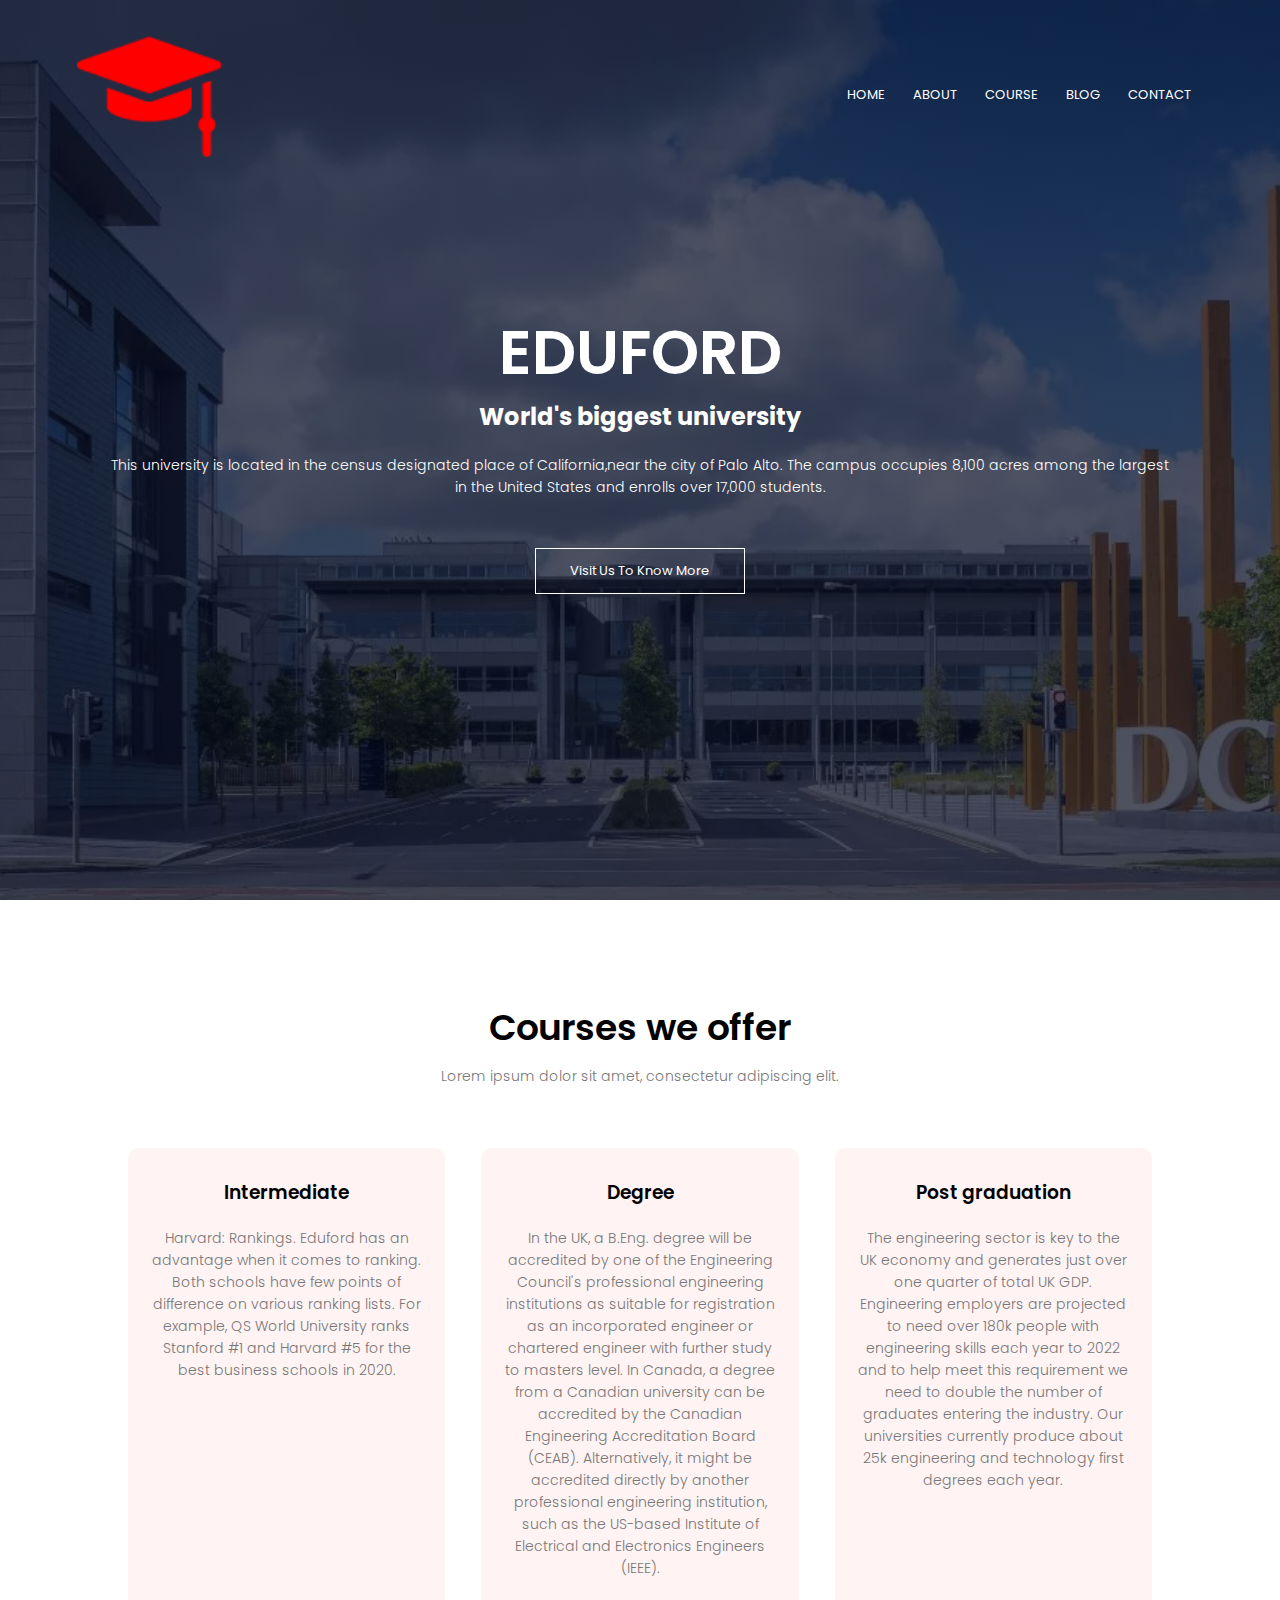
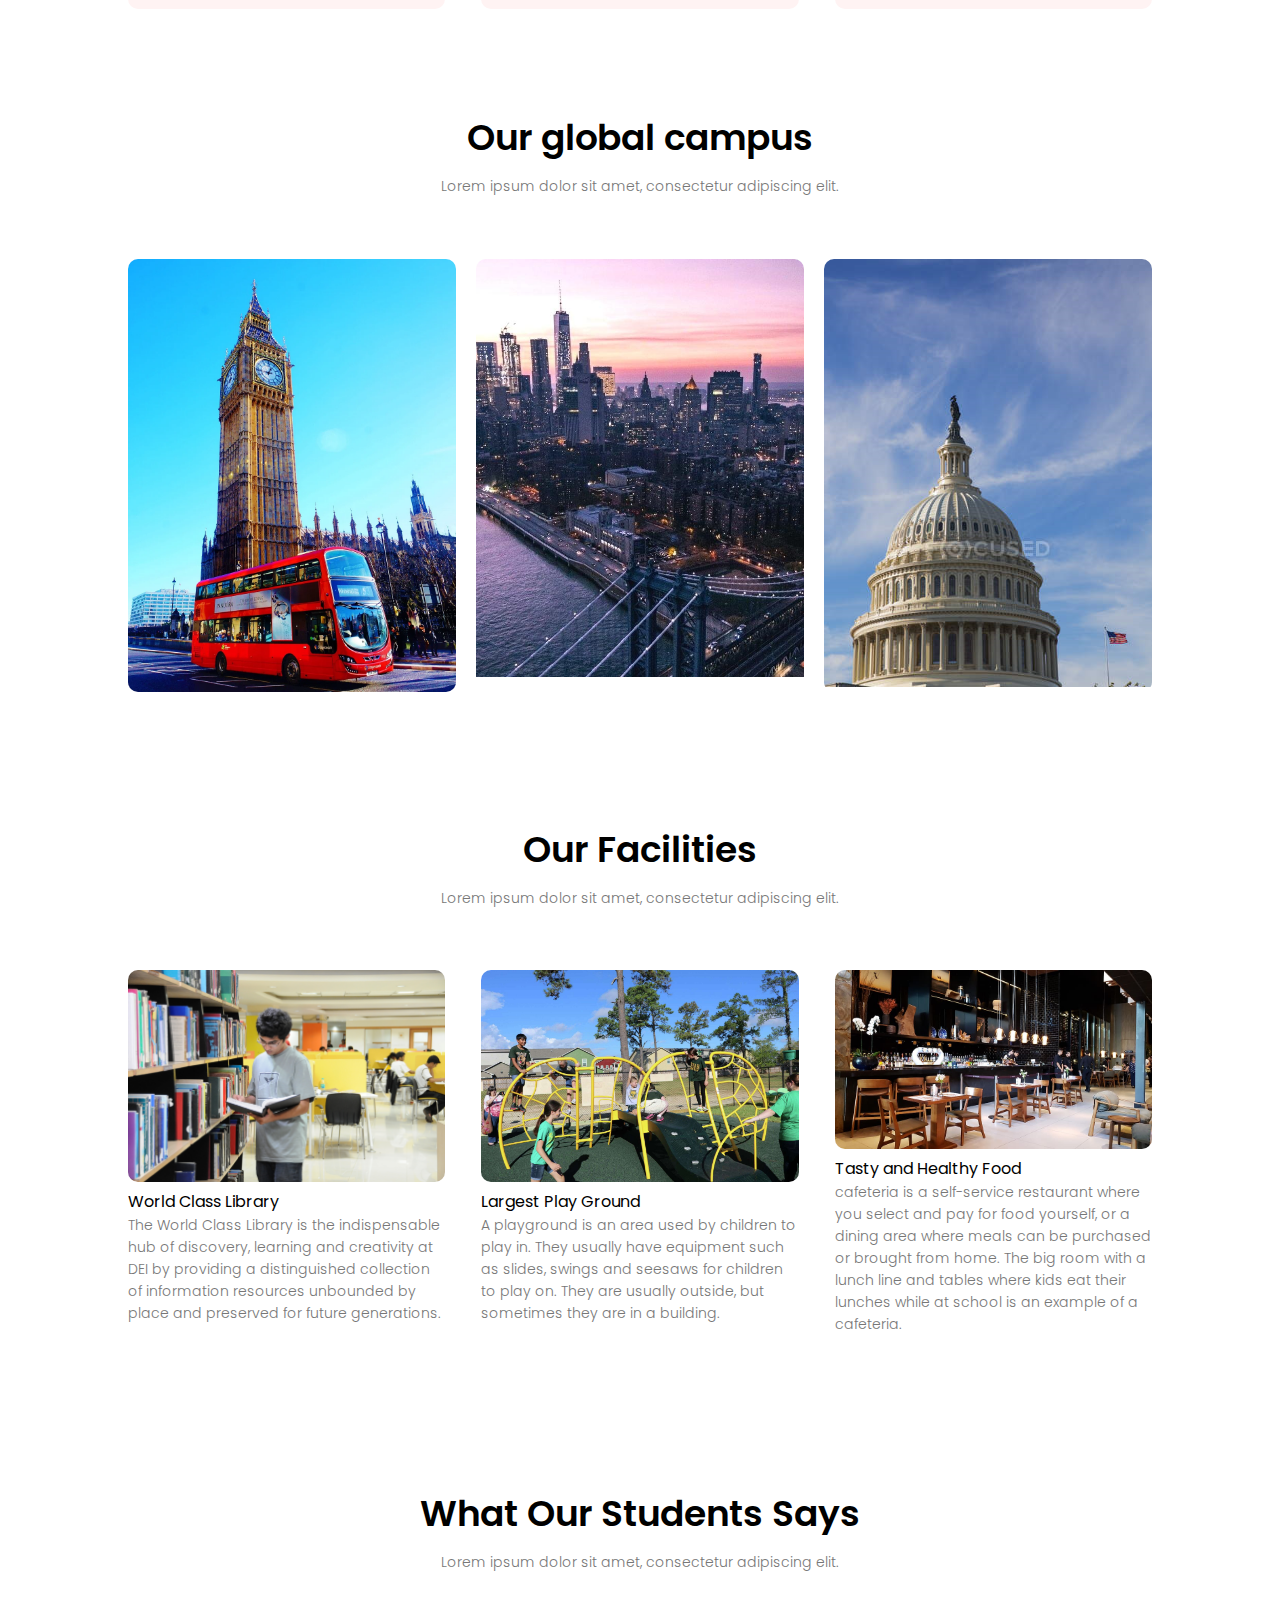
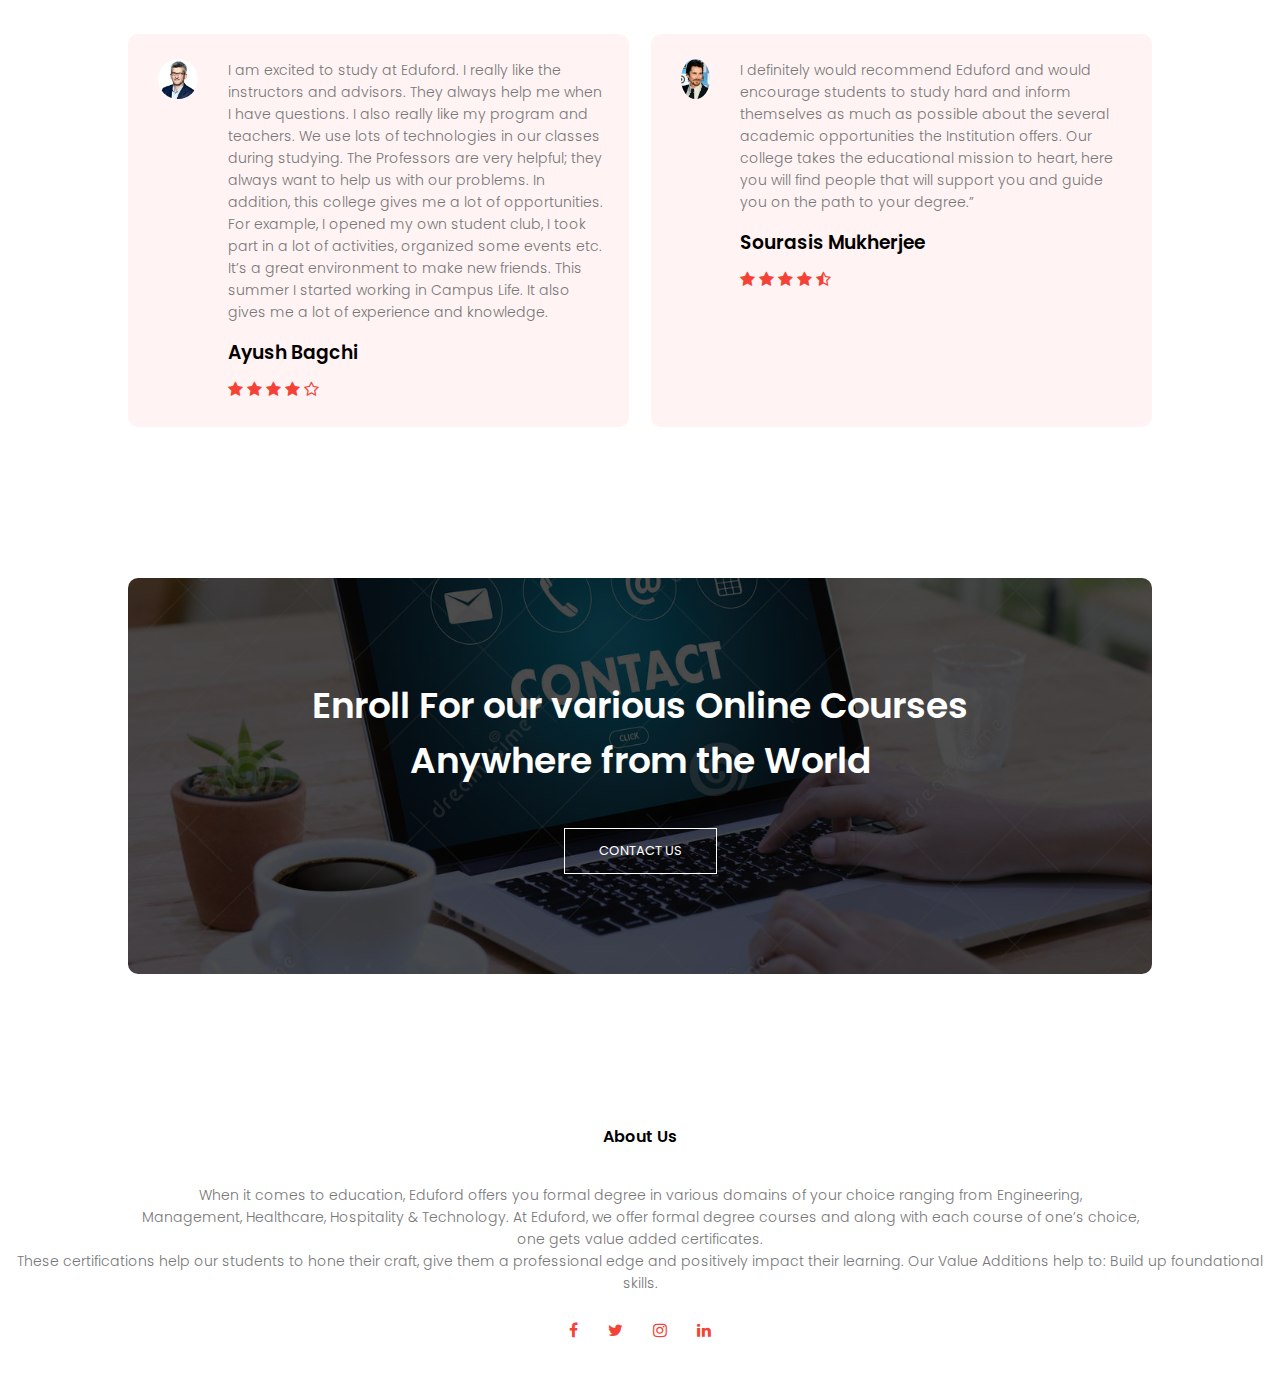
<file: Eduford_last_edit/Eduford_1/Index.html>
<!DOCTYPE html>
<html>
<head>
    <meta name="viewport" content="with=device-width, initial-scale=1.0">
    <title>Eduford</title>
    <link rel="stylesheet" href="style.css">
    <link rel="preconnect" href="https://fonts.googleapis.com">
<link rel="preconnect" href="https://fonts.gstatic.com" crossorigin>
<link href="https://fonts.googleapis.com/css2?family=Josefin+Sans:ital,wght@0,400;0,500;1,500&family=Poppins:wght@200;300;400;600;700&display=swap" rel="stylesheet">
<link rel="stylesheet" href="https://cdnjs.cloudflare.com/ajax/libs/font-awesome/4.7.0/css/font-awesome.min.css">

</head>
<body>
  <section class="header">
   <nav>
       <a href="index.html"><img src="images/logo.png"></a>
       <div class="nav-links" id="navLinks">
        <i class="fa fa-times" onclick="hideMenu()"></i>
         <ul>
          <li><a href="Index.html">HOME</a></li>
          <li><a href="about.html">ABOUT</a></li>
          <li><a href="course.html">COURSE</a></li>
          <li><a href="Blog.html">BLOG</a></li>
          <li><a href="contact.html">CONTACT</a></li>
         </ul>
       </div>
       <i class="fa fa-bars" onclick="showMenu()"></i>
   </nav>
   <div class="text-box">
     <h1>EDUFORD</h1>
     <h2>World's biggest university</h2>
     <p>This university is located in the census designated place of California,near the city of Palo Alto.
       The campus occupies 8,100 acres among the largest <br>in the United States and enrolls over 17,000 students.</p>
       <a href="" class="hero-btn">Visit Us To Know More</a>
   </div>
  </section>
  <section class="course">
    <h1>Courses we offer</h1>
    <p>Lorem ipsum dolor sit amet, consectetur adipiscing elit.</p>
    <div class="row">
      <div class="course-col">
        <h3>Intermediate</h3>
        <p>Harvard: Rankings. Eduford has an advantage when it comes to ranking. Both schools have few points of difference on various ranking lists. For example, QS World University ranks Stanford #1 and Harvard #5 for the best business schools in 2020.
        </p>
      </div>
      <div class="course-col">
        <h3>Degree</h3>
        <p>In the UK, a B.Eng. degree will be accredited by one of the Engineering Council's professional engineering institutions as suitable for registration as an incorporated engineer or chartered engineer with further study to masters level. In Canada, a degree from a Canadian university can be accredited by the Canadian Engineering Accreditation Board (CEAB). Alternatively, it might be accredited directly by another professional engineering institution, such as the US-based Institute of Electrical and Electronics Engineers (IEEE). 
        </p>
    </div>
    <div class="course-col">
      <h3>Post graduation</h3>
      <p>The engineering sector is key to the UK economy and generates just over one quarter of total UK GDP. Engineering employers are projected to need over 180k people with engineering skills each year to 2022 and to help meet this requirement we need to double the number of graduates entering the industry. Our universities currently produce about 25k engineering and technology first degrees each year.
      </p>
  </section>
  <section class="campus">
    <h1>Our global campus</h1>
    <p>Lorem ipsum dolor sit amet, consectetur adipiscing elit.</p>
    <div class="row">
      <div class="campus-col">
        <img src="images/london.png">
        <div class="layer">
          <h3>LONDON</h3>
        </div>
      </div>
      <div class="campus-col">
        <img src="images/new york.png">
        <div class="layer">
          <h3>NEW YORK</h3>
        </div>
      </div>
      <div class="campus-col">
        <img src="images/washington.png">
        <div class="layer">
          <h3>WASHINGTON</h3>
        </div>
      </div>
    </div>
  </section>
  <section class="facilities">
    <h1>Our Facilities</h1>
    <p>Lorem ipsum dolor sit amet, consectetur adipiscing elit.</p>
    <div class="row">
      <div class="facilities-col">
        <img src="images/library.png"
        <h3>World Class Library</h3>
        <p>The World Class Library is the indispensable hub of discovery, learning and creativity at DEI by providing a
          distinguished collection of information resources unbounded by place and preserved for future generations.</p>
    </div>
    <div class="facilities-col">
      <img src="images/play ground.png"
      <h3>Largest Play Ground</h3>
      <p>A playground is an area used by children to play in. They usually have equipment such as slides, swings and seesaws for children to play on. They are usually outside, but sometimes they are in a building.</p>
  </div>
  <div class="facilities-col">
    <img src="images/cafeteria.png"
    <h3>Tasty and Healthy Food</h3>
    <p>cafeteria is a self-service restaurant where you select and pay for food yourself, or a dining area where meals can be purchased or brought from home. The big room with a lunch line and tables where kids eat their lunches while at school is an example of a cafeteria.</p>
</div>
    </div>
  </section>
  <section class="testimonials">
    <h1>What Our Students Says</h1>
    <p>Lorem ipsum dolor sit amet, consectetur adipiscing elit.</p>
    <div class="row">
      <div class="testimonials-col">
        <img src="images/user1.png">
        <div>
          <p>I am excited to study at Eduford. I really like the instructors and advisors. They always help me when I have questions. I also really like my program and teachers. We use lots of technologies in our classes during studying. The Professors are very helpful; they always want to help us with our problems. In addition, this college gives me a lot of opportunities. For example, I opened my own student club, I took part in a lot of activities, organized some events etc. It’s a great environment to make new friends. This summer I started working in Campus Life. It also gives me a lot of experience and knowledge.</p>
          <h3>Ayush Bagchi</h3>
          <i class="fa fa-star"></i>
          <i class="fa fa-star"></i>
          <i class="fa fa-star"></i>
          <i class="fa fa-star"></i>
          <i class="fa fa-star-o"></i>
        </div>
    </div>
    <div class="testimonials-col">
      <img src="images/user2.png">
      <div>
        <p>I definitely would recommend Eduford and would encourage students to study hard and inform themselves as much as possible about the several academic opportunities the Institution offers. Our college takes the educational mission to heart, here you will find people that will support you and guide you on the path to your degree.”</p>
        <h3>Sourasis Mukherjee</h3>
        <i class="fa fa-star"></i>
        <i class="fa fa-star"></i>
        <i class="fa fa-star"></i>
        <i class="fa fa-star"></i>
        <i class="fa fa-star-half-o"></i>
      </div>
  </div>
  </section>
  <section class="cta">
    <h1>Enroll For our various Online Courses <br>Anywhere from the World</h1>
    <a href="" class="hero-btn">CONTACT US</a>
  </section>
  <section class="footer">
    <h4>About Us</h4>
    <p>When it comes to education, Eduford offers you formal degree in various domains of your choice ranging from Engineering, <br>Management, Healthcare, Hospitality & Technology.
      At Eduford, we offer formal degree courses and along with each course of one’s choice, <br>one gets value added certificates. <br>These certifications help our students to hone their craft, give them a professional edge and positively impact their learning. Our Value Additions help to:
      Build up foundational skills.</p>
      <div class="icons">
        <i class="fa fa-facebook"></i>
        <i class="fa fa-twitter"></i>
        <i class="fa fa-instagram"></i>
        <i class="fa fa-linkedin"></i>
      </div>
  </section>
<script>
  var navLinks=document.getElementById("navLinks");
  function showMenu(){
    navLinks.style.right="0";
  }
  function hideMenu(){
    navLinks.style.right="-200px";
  }
</script>
</body>
</html>
</file>
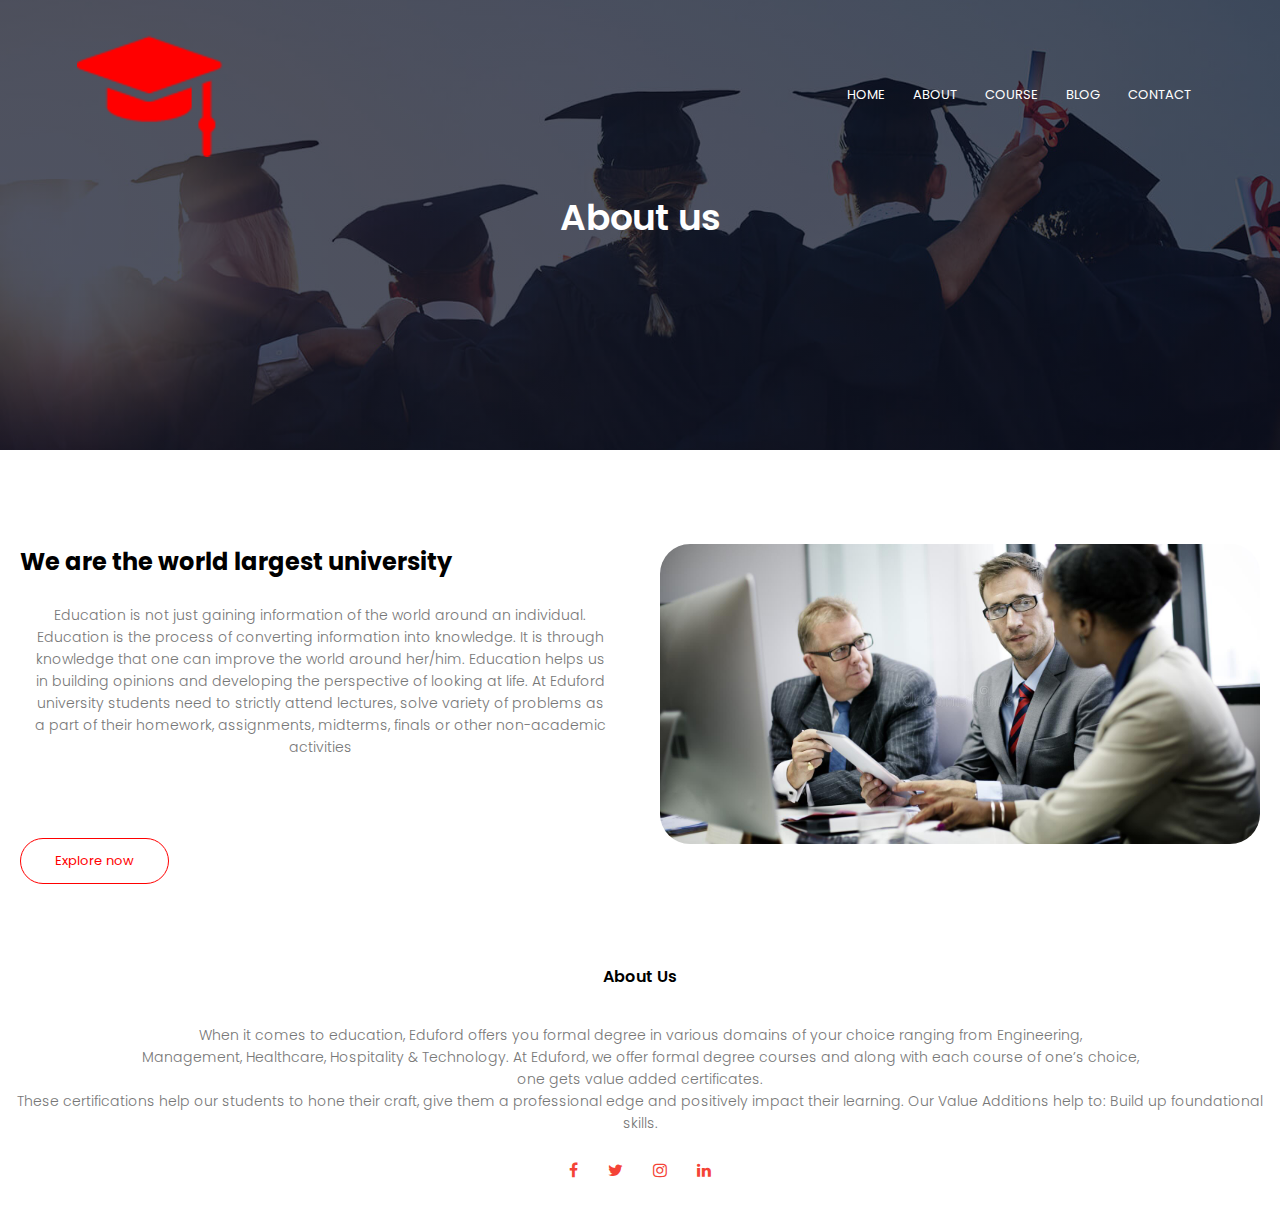
<file: Eduford_last_edit/Eduford_1/about.html>
<!DOCTYPE html>
<html>
<head>
    <meta name="viewport" content="with=device-width, initial-scale=1.0">
    <title>Eduford</title>
    <link rel="stylesheet" href="style.css">
    <link rel="preconnect" href="https://fonts.googleapis.com">
<link rel="preconnect" href="https://fonts.gstatic.com" crossorigin>
<link href="https://fonts.googleapis.com/css2?family=Josefin+Sans:ital,wght@0,400;0,500;1,500&family=Poppins:wght@200;300;400;600;700&display=swap" rel="stylesheet">
<link rel="stylesheet" href="https://cdnjs.cloudflare.com/ajax/libs/font-awesome/4.7.0/css/font-awesome.min.css">

</head>
<body>
  <section class="sub-header">
   <nav>
       <a href="index.html"><img src="images/logo.png"></a>
       <div class="nav-links" id="navLinks">
        <i class="fa fa-times" onclick="hideMenu()"></i>
         <ul>
          <li><a href="Index.html">HOME</a></li>
          <li><a href="about.html">ABOUT</a></li>
          <li><a href="course.html">COURSE</a></li>
          <li><a href="Blog.html">BLOG</a></li>
          <li><a href="contact.html">CONTACT</a></li>
         </ul>
       </div>
       <i class="fa fa-bars" onclick="showMenu()"></i>
   </nav>
<h1> About us</h1>
  </section>
  <section class="About-us">
    <div class="row">
      <div class="about-col">
        <h2>We are the world largest university</h2>

        
        <p>Education is not just gaining information of the world around an individual. Education is the process of converting information into knowledge. It is through knowledge that one can improve the world around her/him. Education helps us in building opinions and developing the perspective of looking at life. At Eduford university students need to strictly attend lectures, solve variety of problems as a part of their homework, assignments, midterms, finals or other non-academic activities</p>
        <a href="" class="hero-btn red-btn">Explore now</a>
      </div>
      <div class="about-col">
        <img src="images/meting.jpg" alt="">
        
      </div>
    </div>
  </section>

 



  <section class="footer">
    <h4>About Us</h4>
    <p>When it comes to education, Eduford offers you formal degree in various domains of your choice ranging from Engineering, <br>Management, Healthcare, Hospitality & Technology.
      At Eduford, we offer formal degree courses and along with each course of one’s choice, <br>one gets value added certificates. <br>These certifications help our students to hone their craft, give them a professional edge and positively impact their learning. Our Value Additions help to:
      Build up foundational skills.</p>
      <div class="icons">
        <i class="fa fa-facebook"></i>
        <i class="fa fa-twitter"></i>
        <i class="fa fa-instagram"></i>
        <i class="fa fa-linkedin"></i>
      </div>
  </section>
<script>
  var navLinks=document.getElementById("navLinks");
  function showMenu(){
    navLinks.style.right="0";
  }
  function hideMenu(){
    navLinks.style.right="-200px";
  }
</script>
</body>
</html>
</file>
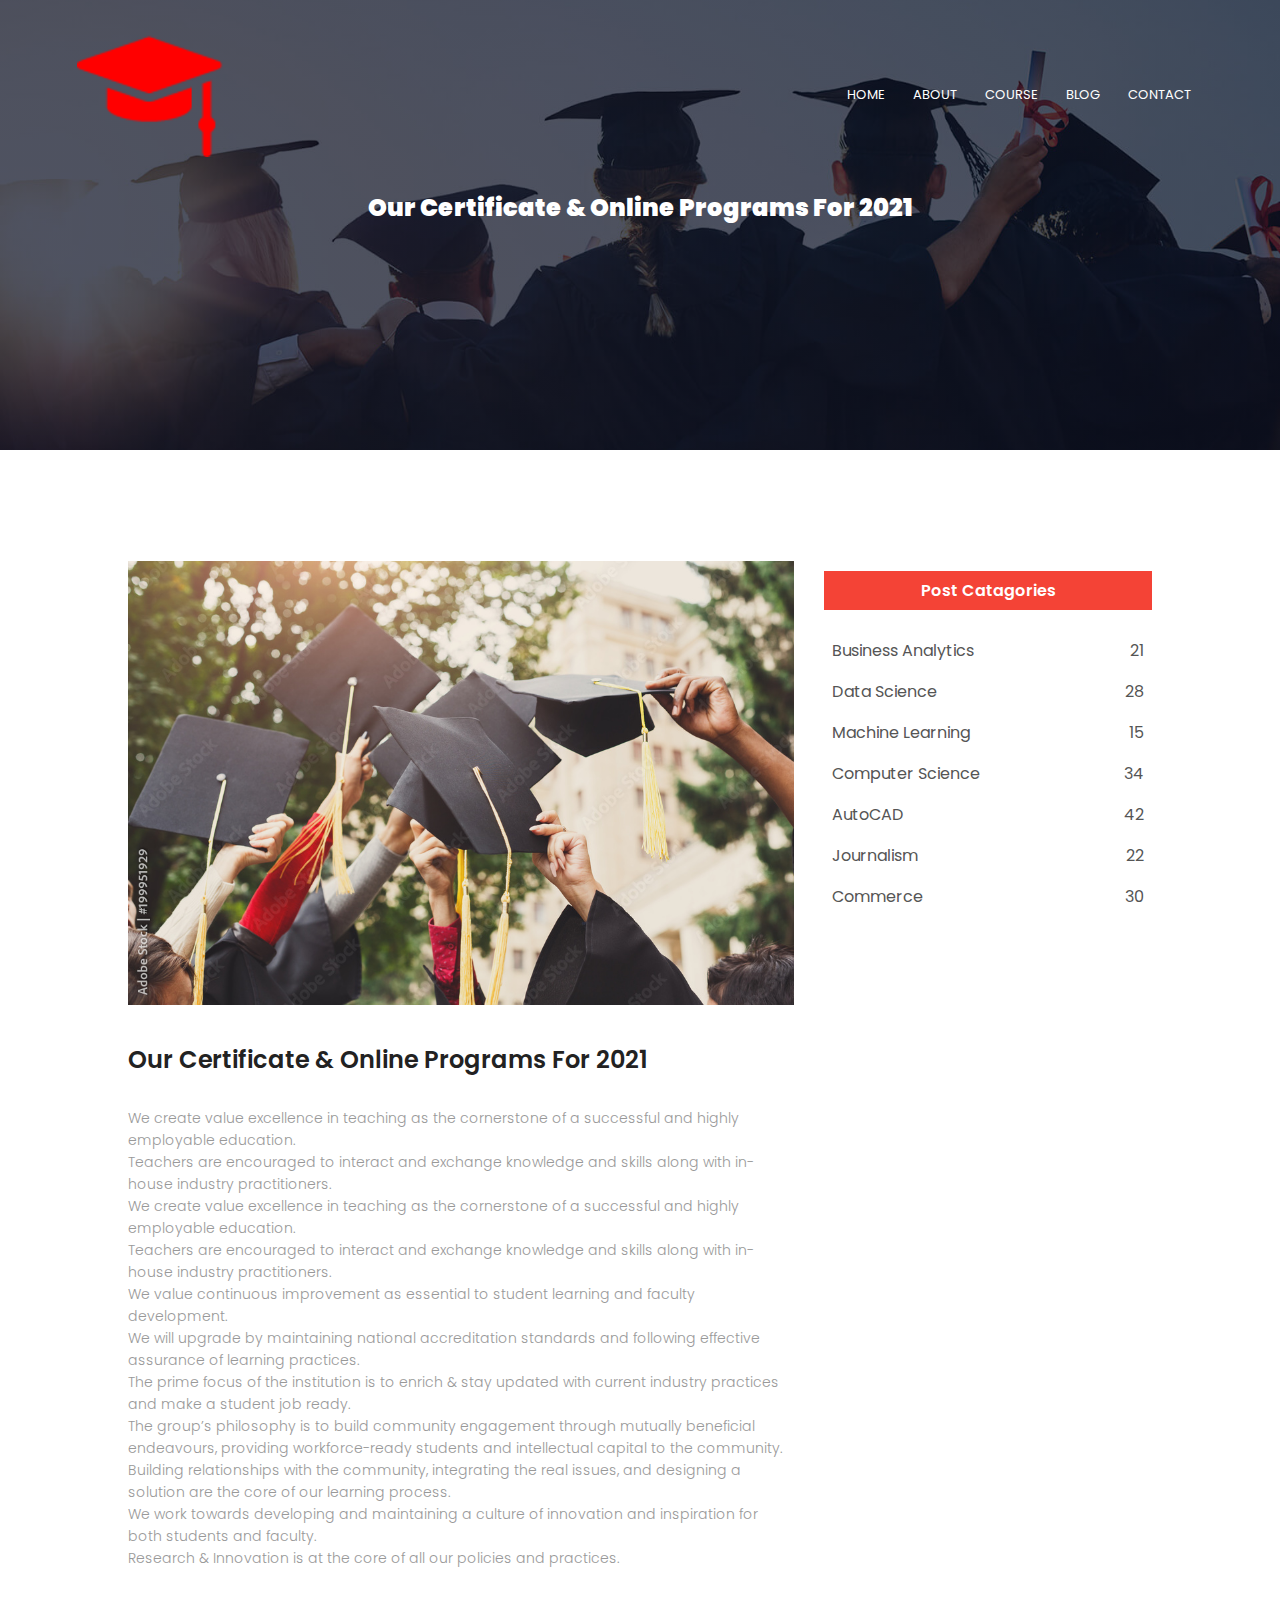
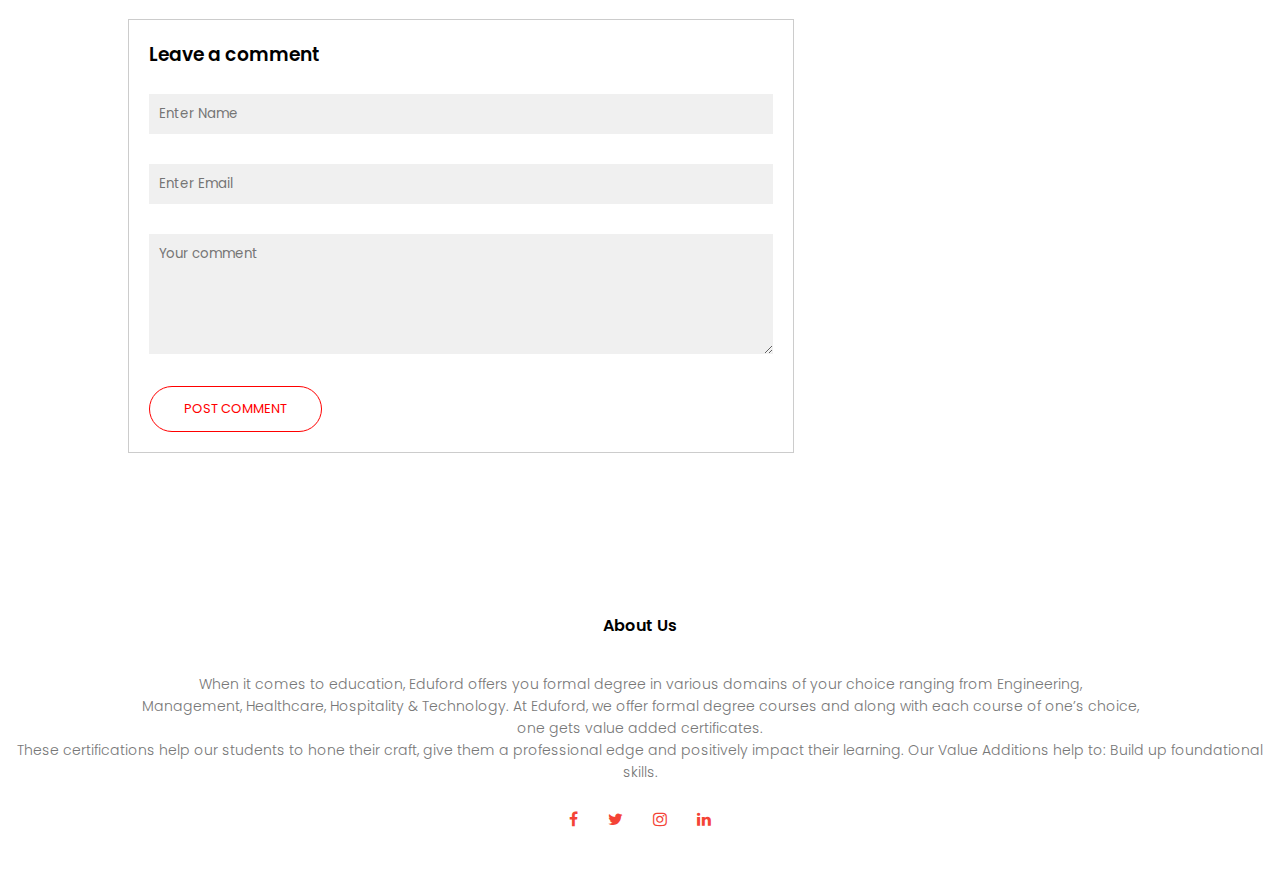
<file: Eduford_last_edit/Eduford_1/Blog.html>
<!DOCTYPE html>
<html>
<head>
    <meta name="viewport" content="with=device-width, initial-scale=1.0">
    <title>Eduford</title>
    <link rel="stylesheet" href="style.css">
    <link rel="preconnect" href="https://fonts.googleapis.com">
<link rel="preconnect" href="https://fonts.gstatic.com" crossorigin>
<link href="https://fonts.googleapis.com/css2?family=Josefin+Sans:ital,wght@0,400;0,500;1,500&family=Poppins:wght@200;300;400;600;700&display=swap" rel="stylesheet">
<link rel="stylesheet" href="https://cdnjs.cloudflare.com/ajax/libs/font-awesome/4.7.0/css/font-awesome.min.css">

</head>
<body>
  <section class="sub-header">
   <nav>
       <a href="index.html"><img src="images/logo.png"></a>
       <div class="nav-links" id="navLinks">
        <i class="fa fa-times" onclick="hideMenu()"></i>
         <ul>
          <li><a href="Index.html">HOME</a></li>
          <li><a href="about.html">ABOUT</a></li>
          <li><a href="course.html">COURSE</a></li>
          <li><a href="Blog.html">BLOG</a></li>
          <li><a href="contact.html">CONTACT</a></li>
         </ul>
       </div>
       <i class="fa fa-bars" onclick="showMenu()"></i>
   </nav>
   <h2><b>Our Certificate & Online Programs For 2021</b></h2>
  </section>

  <section class="blog-content">
    <div class="row">
      <div class="blog-left">
        <img src="images/certificate.png">
        <h2>Our Certificate & Online Programs For 2021</h2>
<p>We create value excellence in teaching as the cornerstone of a successful and highly employable education. <br>Teachers are encouraged to interact and exchange knowledge and skills along with in-house industry practitioners.</p>
<p>We create value excellence in teaching as the cornerstone of a successful and highly employable education. <br>Teachers are encouraged to interact and exchange knowledge and skills along with in-house industry practitioners.</p>
<p>We value continuous improvement as essential to student learning and faculty development. <br>We will upgrade by maintaining national accreditation standards and following effective assurance of learning practices.</p>
<p>The prime focus of the institution is to enrich & stay updated with current industry practices and make a student job ready.</p>
<p>The group’s philosophy is to build community engagement through mutually beneficial endeavours, providing workforce-ready students and intellectual capital to the community. <br>Building relationships with the community, integrating the real issues, and designing a solution are the core of our learning process.</p>
<p>We work towards developing and maintaining a culture of innovation and inspiration for both students and faculty. <br>Research & Innovation is at the core of all our policies and practices.</p>

<div class="comment-box">
  <h3>Leave a comment</h3>
  <form class="comment-form">
    <input type="text" placeholder="Enter Name">
    <input type="email" placeholder="Enter Email">
    <textarea rows="5" placeholder="Your comment"></textarea>
    <button type="submit" class="hero-btn red-btn">POST COMMENT</button>
  </form>

</div>






</div>
<div class="blog-right">
<h3>Post Catagories</h3>
<div>
<span>Business Analytics</span>
<span>21</span>
</div>
<div>
  <span>Data Science</span>
  <span>28</span>
  </div>
  <div>
    <span>Machine Learning</span>
    <span>15</span>
    </div>
    <div>
      <span>Computer Science</span>
      <span>34</span>
      </div>
      <div>
        <span>AutoCAD</span>
        <span>42</span>
        </div>
        <div>
          <span>Journalism</span>
          <span>22</span>
          </div>
          <div>
            <span>Commerce</span>
            <span>30</span>
            </div>
</div>
</div>
</section>
<section class="footer">
    <h4>About Us</h4>
    <p>When it comes to education, Eduford offers you formal degree in various domains of your choice ranging from Engineering, <br>Management, Healthcare, Hospitality & Technology.
      At Eduford, we offer formal degree courses and along with each course of one’s choice, <br>one gets value added certificates. <br>These certifications help our students to hone their craft, give them a professional edge and positively impact their learning. Our Value Additions help to:
      Build up foundational skills.</p>
      <div class="icons">
        <i class="fa fa-facebook"></i>
        <i class="fa fa-twitter"></i>
        <i class="fa fa-instagram"></i>
        <i class="fa fa-linkedin"></i>
      </div>
  </section>
<script>
  var navLinks=document.getElementById("navLinks");
  function showMenu(){
    navLinks.style.right="0";
  }
  function hideMenu(){
    navLinks.style.right="-200px";
  }
</script>
</body>
</html>
</file>
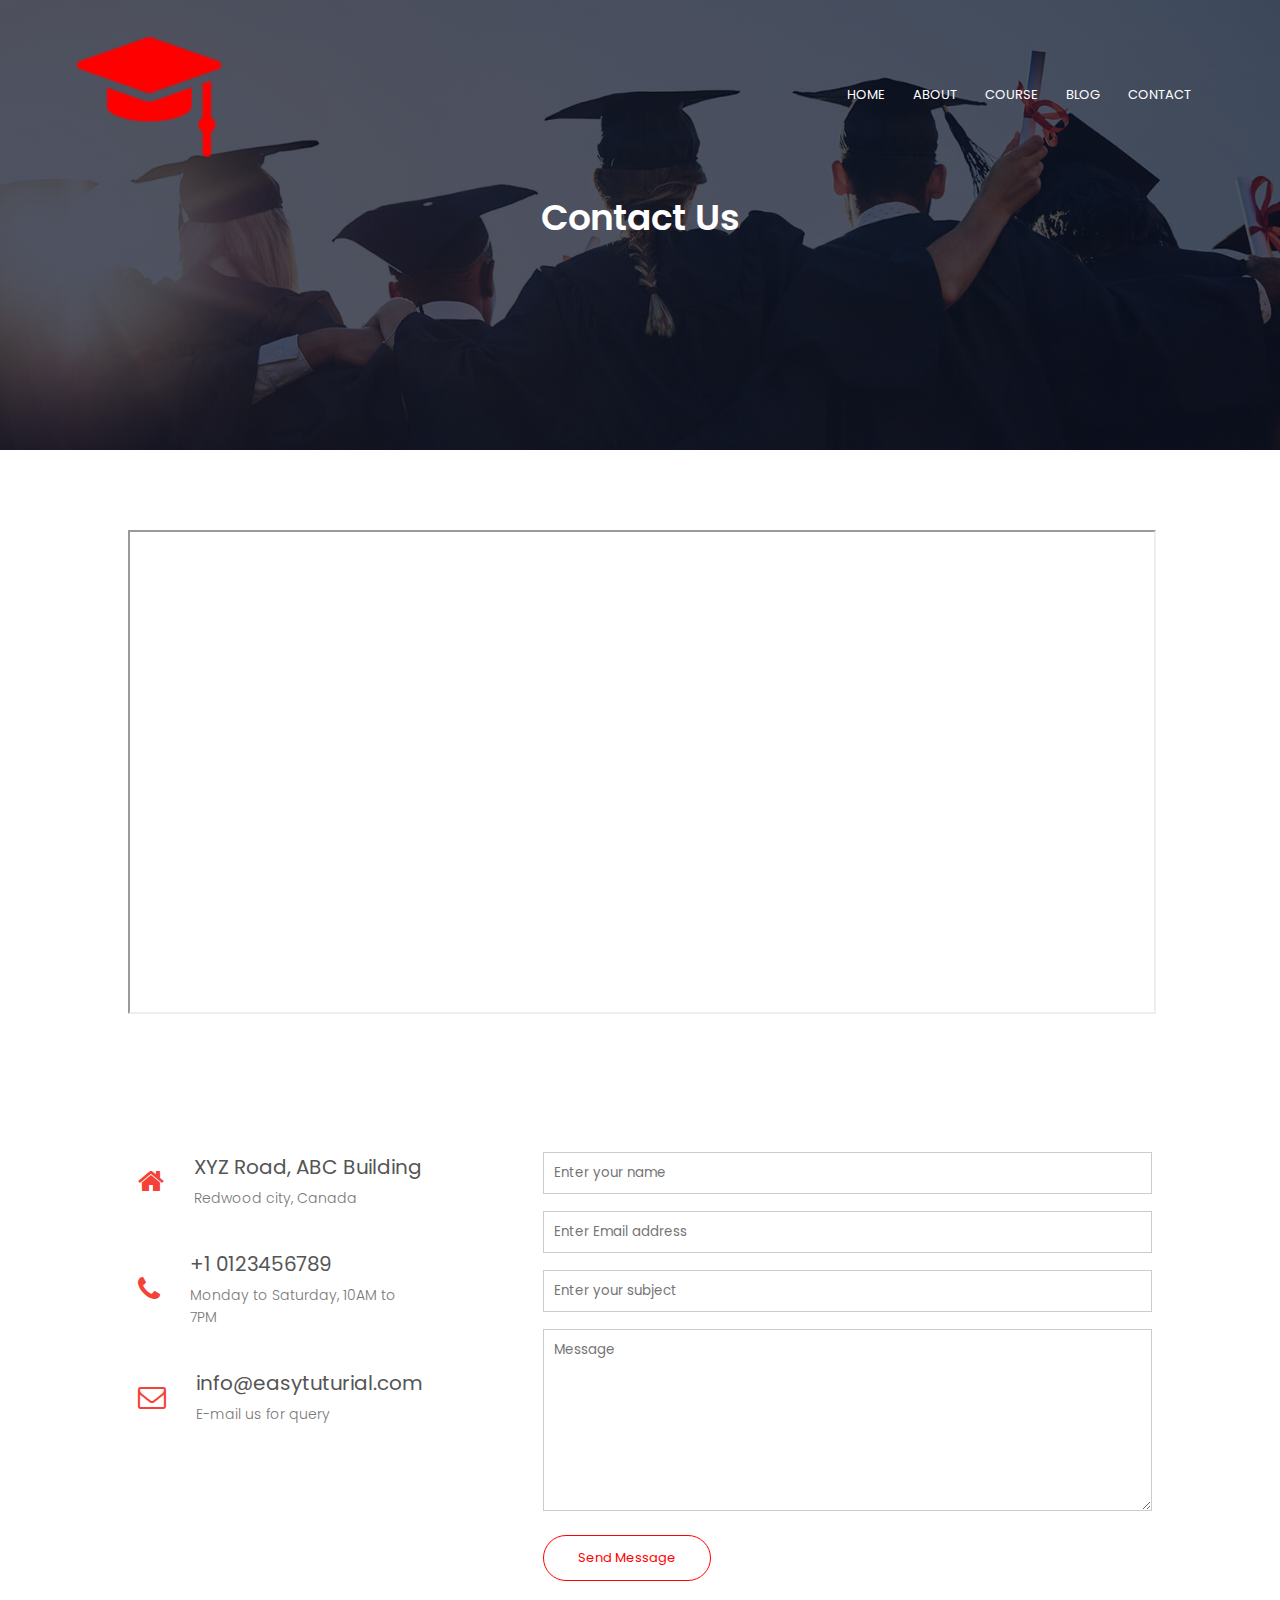
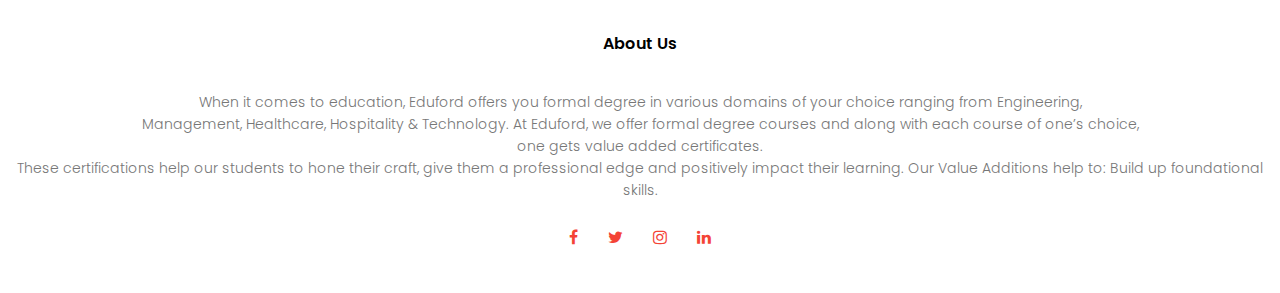
<file: Eduford_last_edit/Eduford_1/contact.html>
<!DOCTYPE html>
<html>
<head>
    <meta name="viewport" content="with=device-width, initial-scale=1.0">
    <title>Eduford</title>
    <link rel="stylesheet" href="style.css">
    <link rel="preconnect" href="https://fonts.googleapis.com">
<link rel="preconnect" href="https://fonts.gstatic.com" crossorigin>
<link href="https://fonts.googleapis.com/css2?family=Josefin+Sans:ital,wght@0,400;0,500;1,500&family=Poppins:wght@200;300;400;600;700&display=swap" rel="stylesheet">
<link rel="stylesheet" href="https://cdnjs.cloudflare.com/ajax/libs/font-awesome/4.7.0/css/font-awesome.min.css">

</head>
<body>
  <section class="sub-header">
   <nav>
       <a href="index.html"><img src="images/logo.png"></a>
       <div class="nav-links" id="navLinks">
        <i class="fa fa-times" onclick="hideMenu()"></i>
         <ul>
           <li><a href="Index.html">HOME</a></li>
           <li><a href="about.html">ABOUT</a></li>
           <li><a href="course.html">COURSE</a></li>
           <li><a href="Blog.html">BLOG</a></li>
           <li><a href="contact.html">CONTACT</a></li>
         </ul>
       </div>
       <i class="fa fa-bars" onclick="showMenu()"></i>
   </nav>
<h1> Contact Us</h1>
  </section>

  <section class="location">
    <iframe src="https://www.google.com/maps/d/embed?mid=16ibJhEcFC5GVPBH-tUZaZJOSmv4&ehbc=2E312F" width="640" height="480"></iframe>


  </section>


  <section class="contact-us">
    <div class="row">
      <div class="contact-col">
        <div>
          <i class="fa fa-home"></i>
          <span>
            <h5>XYZ Road, ABC Building</h5>
            <p>Redwood city, Canada</p>
          </span>

        </div>

      
      <div>
        <i class="fa fa-phone"></i>
        <span>
          <h5>+1 0123456789</h5>
          <p>Monday to Saturday, 10AM to 7PM</p>
        </span>

      </div>
      <div>
        <i class="fa fa-envelope-o"></i>
        <span>
          <h5>info@easytuturial.com</h5>
          <p>E-mail us for query</p>
        </span>

      </div>

    </div>

      <div class="contact-call">
        <from action="from_handeler.php" method="post">
          <input type="text" name="name" placeholder="Enter your name" required>
          <input type="Email" name="Email" placeholder="Enter Email address" required>
          <input type="text" name="subject" placeholder="Enter your subject" required>
          <textarea rows="8" name="Message" placeholder="Message" required></textarea>
          <button type="submit" class="hero-btn red-btn">Send Message</button>


        </from>



      </div>




    </div>


  </section>
  
  

 



  <section class="footer">
    <h4>About Us</h4>
    <p>When it comes to education, Eduford offers you formal degree in various domains of your choice ranging from Engineering, <br>Management, Healthcare, Hospitality & Technology.
      At Eduford, we offer formal degree courses and along with each course of one’s choice, <br>one gets value added certificates. <br>These certifications help our students to hone their craft, give them a professional edge and positively impact their learning. Our Value Additions help to:
      Build up foundational skills.</p>
      <div class="icons">
        <i class="fa fa-facebook"></i>
        <i class="fa fa-twitter"></i>
        <i class="fa fa-instagram"></i>
        <i class="fa fa-linkedin"></i>
      </div>
  </section>
<script>
  var navLinks=document.getElementById("navLinks");
  function showMenu(){
    navLinks.style.right="0";
  }
  function hideMenu(){
    navLinks.style.right="-200px";
  }
</script>
</body>
</html>
</file>
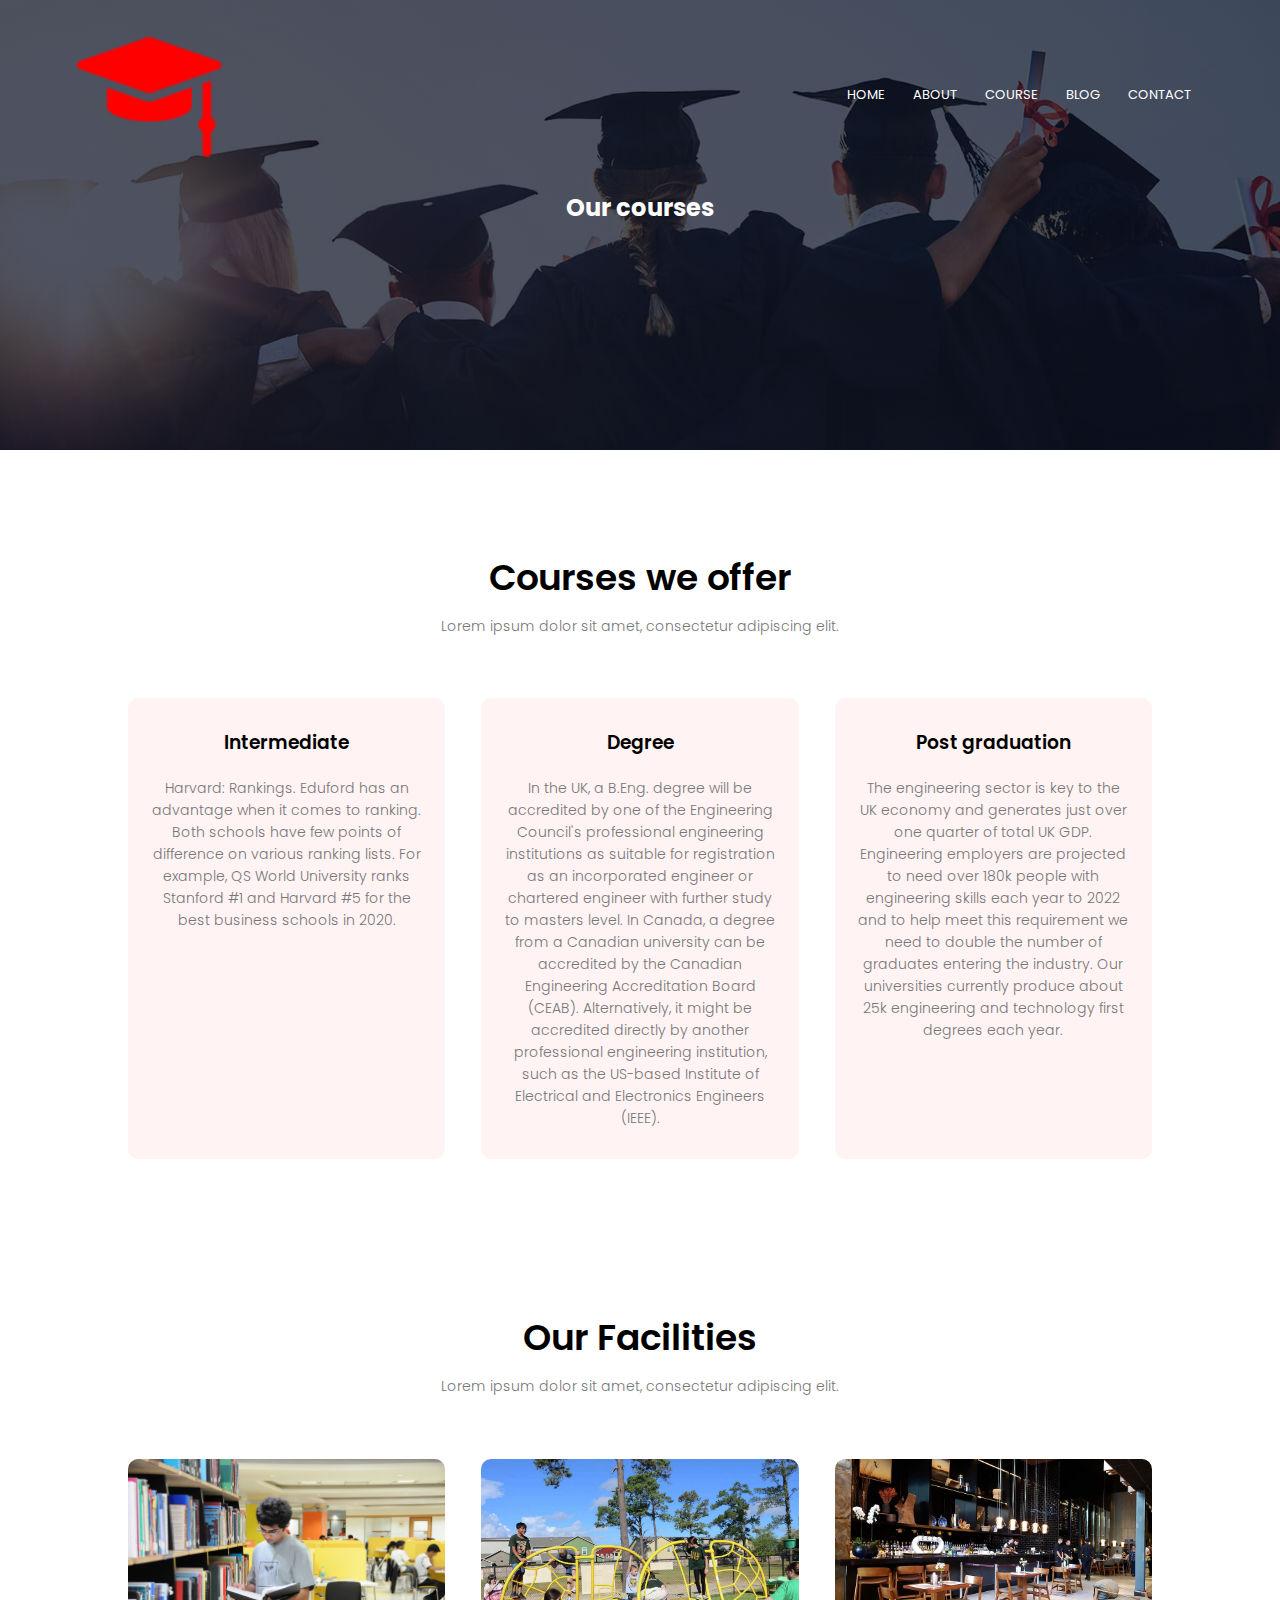
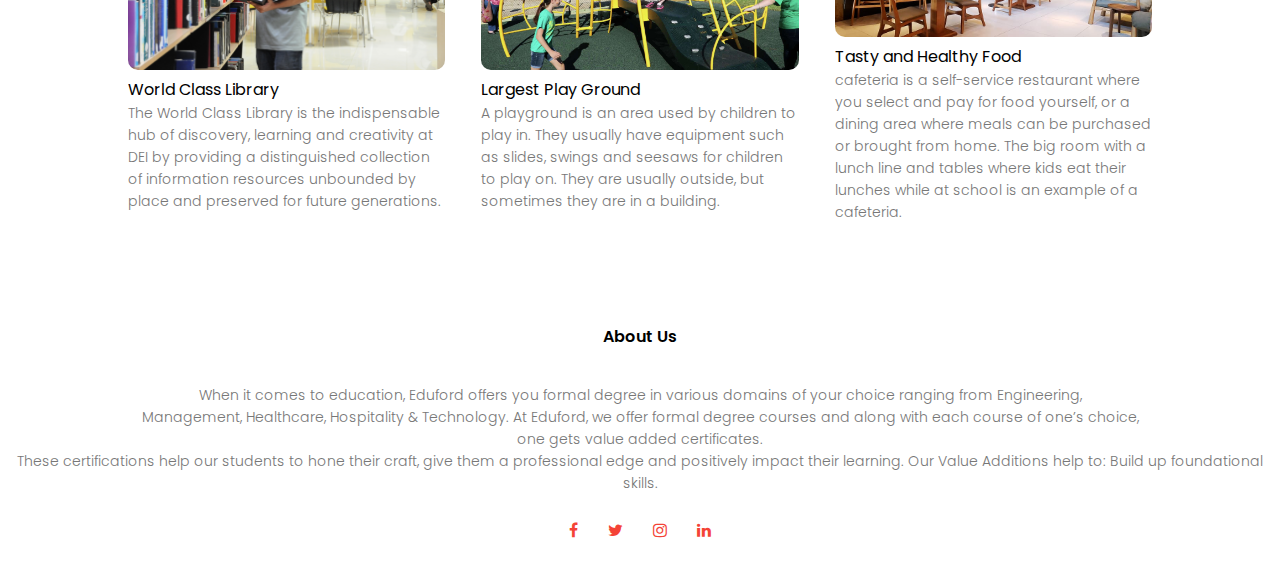
<file: Eduford_last_edit/Eduford_1/course.html>
<!DOCTYPE html>
<html>
<head>
    <meta name="viewport" content="with=device-width, initial-scale=1.0">
    <title>Eduford</title>
    <link rel="stylesheet" href="style.css">
    <link rel="preconnect" href="https://fonts.googleapis.com">
<link rel="preconnect" href="https://fonts.gstatic.com" crossorigin>
<link href="https://fonts.googleapis.com/css2?family=Josefin+Sans:ital,wght@0,400;0,500;1,500&family=Poppins:wght@200;300;400;600;700&display=swap" rel="stylesheet">
<link rel="stylesheet" href="https://cdnjs.cloudflare.com/ajax/libs/font-awesome/4.7.0/css/font-awesome.min.css">

</head>
<body>
  <section class="sub-header">
   <nav>
       <a href="index.html"><img src="images/logo.png"></a>
       <div class="nav-links" id="navLinks">
        <i class="fa fa-times" onclick="hideMenu()"></i>
         <ul>
          <li><a href="Index.html">HOME</a></li>
          <li><a href="about.html">ABOUT</a></li>
          <li><a href="course.html">COURSE</a></li>
          <li><a href="Blog.html">BLOG</a></li>
          <li><a href="contact.html">CONTACT</a></li>
         </ul>
       </div>
       <i class="fa fa-bars" onclick="showMenu()"></i>
   </nav>
<h2>Our courses</h2>
  </section>
  <section class="course">
    <h1>Courses we offer</h1>
    <p>Lorem ipsum dolor sit amet, consectetur adipiscing elit.</p>
    <div class="row">
      <div class="course-col">
        <h3>Intermediate</h3>
        <p>Harvard: Rankings. Eduford has an advantage when it comes to ranking. Both schools have few points of difference on various ranking lists. For example, QS World University ranks Stanford #1 and Harvard #5 for the best business schools in 2020.
        </p>
      </div>
      <div class="course-col">
        <h3>Degree</h3>
        <p>In the UK, a B.Eng. degree will be accredited by one of the Engineering Council's professional engineering institutions as suitable for registration as an incorporated engineer or chartered engineer with further study to masters level. In Canada, a degree from a Canadian university can be accredited by the Canadian Engineering Accreditation Board (CEAB). Alternatively, it might be accredited directly by another professional engineering institution, such as the US-based Institute of Electrical and Electronics Engineers (IEEE). 
        </p>
    </div>
    <div class="course-col">
      <h3>Post graduation</h3>
      <p>The engineering sector is key to the UK economy and generates just over one quarter of total UK GDP. Engineering employers are projected to need over 180k people with engineering skills each year to 2022 and to help meet this requirement we need to double the number of graduates entering the industry. Our universities currently produce about 25k engineering and technology first degrees each year.
      </p>
  </section>
  <section class="facilities">
    <h1>Our Facilities</h1>
    <p>Lorem ipsum dolor sit amet, consectetur adipiscing elit.</p>
    <div class="row">
      <div class="facilities-col">
        <img src="images/library.png"
        <h3>World Class Library</h3>
        <p>The World Class Library is the indispensable hub of discovery, learning and creativity at DEI by providing a
          distinguished collection of information resources unbounded by place and preserved for future generations.</p>
    </div>
    <div class="facilities-col">
      <img src="images/play ground.png"
      <h3>Largest Play Ground</h3>
      <p>A playground is an area used by children to play in. They usually have equipment such as slides, swings and seesaws for children to play on. They are usually outside, but sometimes they are in a building.</p>
  </div>
  <div class="facilities-col">
    <img src="images/cafeteria.png"
    <h3>Tasty and Healthy Food</h3>
    <p>cafeteria is a self-service restaurant where you select and pay for food yourself, or a dining area where meals can be purchased or brought from home. The big room with a lunch line and tables where kids eat their lunches while at school is an example of a cafeteria.</p>
</div>
    </div>
  </section>


  <section class="footer">
    <h4>About Us</h4>
    <p>When it comes to education, Eduford offers you formal degree in various domains of your choice ranging from Engineering, <br>Management, Healthcare, Hospitality & Technology.
      At Eduford, we offer formal degree courses and along with each course of one’s choice, <br>one gets value added certificates. <br>These certifications help our students to hone their craft, give them a professional edge and positively impact their learning. Our Value Additions help to:
      Build up foundational skills.</p>
      <div class="icons">
        <i class="fa fa-facebook"></i>
        <i class="fa fa-twitter"></i>
        <i class="fa fa-instagram"></i>
        <i class="fa fa-linkedin"></i>
      </div>
  </section>
<script>
  var navLinks=document.getElementById("navLinks");
  function showMenu(){
    navLinks.style.right="0";
  }
  function hideMenu(){
    navLinks.style.right="-200px";
  }
</script>
</body>
</html>
</file>
<file: Eduford_last_edit/Eduford_1/style.css>
*{
    margin: 0;
    padding: 0;
    font-family: 'Poppins', sans-serif;
}
.header{
    min-height: 100vh;
    width: 100%;
    background-image: linear-gradient(rgba(4,9,30,0.7),rgba(4,9,30,0.7)),url(images/banner.png);
    background-position: center;
    background-size: cover;
    position: relative;
}
nav{
    display: flex;
    padding:2% 6%;
    justify-content: space-between;
    align-items: center;
}
nav img{
    width: 150px;
}
.nav-links{
    flex: 1;
    text-align: right;
}
.nav-links ul li{
    list-style: none;
    display: inline-block;
    padding: 8px 12px;
    position: relative;
}
.nav-links ul li a{
    color: #fff;
    text-decoration: none;
    font-size: 13px;
}
.nav-links ul li::after{
    content: '';
    width: 0%;
    height: 2px;
    background: #f44336;
    display: block;
    margin: auto;
    transition: 0.5s;
}
.nav-links ul li:hover::after{
    width: 100%;
}
.text-box{
    width: 90%;
    color: #fff;
    position: absolute;
    top: 50%;
    left: 50%;
    transform: translate(-50%,-50%);
    text-align: center;
}
.text-box h1{
    font-size: 62px;
}
.text-box p{
    margin: 10px 0 40px;
    font-size: 14px;
    color: #fff;
}
.hero-btn{
    display: inline-block;
    text-decoration: none;
    color: #fff;
    border: 1px solid #fff;
    padding: 12px 34px;
    font-size: 13px;
    background: transparent;
    position: relative;
    cursor: pointer;
}
.hero-btn:hover{
    border: 1px solid #f44336;
    background: #f44336;
    transition: 1s;
}
nav .fa{
    display: none;
}
@media(max-width: 700px){
    .text-box h1{
        font-size: 20px;
    }
    .nav-links ul li{
        display: block;
    }
    .nav-links{
        position: fixed;
        background: #f44336;
        height: 100vh;
        width: 200px;
        top: 0;
        right: -200px;
        text-align: left;
        z-index: 2;  
        transition: 1s;
    }
    nav .fa{
        display: block;
        color: #fff;
        margin: 10px;
        font-size: 22px;
        cursor: pointer;
    }
    .nav-links ul{
        padding: 30px;
    }
}
.course{
    width: 80%;
    margin: auto;
    text-align: center;
    padding-top: 100px;
}
h1{
    font-size: 36px;
    font-weight: 600;
}
p{
    color: #777;
    font-size: 14px;
    font-weight: 300;
    line-height: 22px;
    padding: 10px;
}
.row{
    margin-top: 5%;
    display: flex;
    justify-content: space-between;
}
.course-col{
    flex-basis: 31%;
    background: #fff3f3;
    border-radius: 10px;
    margin-bottom: 5%;
    padding: 20px 12px;
    box-sizing: border-box;
    transition: 0.5s;
}
h3{
    text-align: center;
    font-weight: 600;
    margin:10px 0;
}
.course-col:hover{
      box-shadow: 0 0 20px 0px rgba(0,0,0,0.2);
}
@media(max-width: 700px){
    .row{
        flex-direction: column;
    }
}
.campus{
    width: 80%;
    margin: auto;
    text-align: center;
    padding-top: 50px;
}
.campus-col{
    flex-basis: 32%;
    border-radius: 10px;
    margin-bottom: 30px;
    position: relative;
    overflow: hidden;
}
.campus-col img{
     width: 100%;
     display: block;
}
.layer{
    background: transparent;
    height: 100%;
    width: 100%;
    position: absolute;
    top: 0;
    left: 0;
    transition: 0.5s;
}
.layer:hover{
    background: rgba(226,0,0,0.7);
}
.layer h3{
    width: 100%;
    font-weight: 500;
    color: #fff;
    font-size: 26px;
    bottom: 0;
    left: 50%;
    transform: translateX(-50%);
    position: absolute;
    opacity: 0;
    transition: 0.5s;
}
.layer:hover h3{
    bottom: 49%;
    opacity: 1;
}
.facilities{
    width: 80%;
    margin: auto;
    text-align: center;
    padding-top: 100px;
}
.facilities-col{
    flex-basis: 31%;
    border-radius: 10px;
    margin-bottom: 5%;
    text-align: left;
}
.facilities-col img{
    width: 100%;
    border-radius: 10px;
}
.facilities-col p{
    padding: 0;
}
.facilities-col h3{
    margin-top: 16px;
    margin-bottom: 15px;
    text-align: left;
}
.testimonials{
    width: 80%;
    margin: auto;
    padding-top: 100px;
    text-align: center;
}
.testimonials-col{
    flex-basis: 44%;
    border-radius: 10px;
    margin-bottom: 5%;
    text-align: left;
    background: #fff3f3;
    padding: 25px;
    cursor: pointer;
    display: flex;
}
.testimonials-col img{
    height: 40px;
    margin-left: 5px;
    margin-right: 30px;
    border-radius: 50%;
}
.testimonials-col p{
    padding: 0;
}
.testimonials-col h3{
    margin-top: 15px;
    text-align: left;
}
.testimonials-col .fa{
    color: #f44336;
}
@media(max-width: 700px){
    .testimonials-col img{
        margin-left: 0px;
        margin-right: 15px;
    }
}
/*call to action*/
.cta{
    margin: 100px auto;
    width: 80%;
    background-image: linear-gradient(rgba(0,0,0,0.7),rgba(0,0,0,0.7)),url(images/banner2.png);
    background-position: center;
    background-size: cover;
    border-radius: 10px;
    text-align: center;
    padding: 100px 0;
}
.cta h1{
    color: #fff;
    margin-bottom: 40px;
    padding: 0;
}
@media(max-width: 700px){
    .cta h1{
        font-size: 24px;
    }
}
.footer{
    width: 100%;
    text-align: center;
    padding:30px 0;
}
.footer h4{
    color: black;
    margin-bottom: 25px;
    margin-top: 20px;
    font-weight: 600;
}
.icons .fa{
    color: #f44336;
    margin: 0 13px;
    cursor: pointer;
    padding: 18px 0;
}

/*-----------about us----------*/

.sub-header{
    height: 50vh;
    width: 100%;
    background-image: linear-gradient(rgba(4,9,30,0.7),rgba(4,9,30,0.7)),url(images/back.jpg);
    background-position: center;
    background-size: cover;
    text-align: center;
    color: #fff;
}

.sub-header h1{
    margin-bottom: 100px;
}

.about-us{
    width: 100%;
    margin-right: 50px;
    padding-top: 80px;
    padding-bottom: 50px;
}

.about-col{
    width: 100%;
    flex-basis: 50%;
    padding: 30px 20px;
}

.about-col img{
    width: 100%;

    border-radius: 30px;
    

}
.about-col h2{
    padding-top: 0;
}

.about-col p{
    text-align: center;
    padding: 25px 10px 80px;

}

.red-btn{
    border-radius: 90px;
    border: 1px solid red;
    background: transparent;
    color: red;

}

.red-btn:hover{
    color: #fff;
}

.blog-content{
    width: 80%;
    margin: auto;
    padding: 60px 0;
}
.blog-left{
    flex-basis: 65%;
}
.blog-left img{
    width: 100%;
}
.blog-left h2{
    color: #222;
    font-weight: 600;
    margin: 30px 0;
}
.blog-left p{
    color: #999;
    padding: 0;
}
.blog-right{
    flex-basis: 32%;
}
.blog-right h3{
    background: #f44336;
    color: #fff;
    padding: 7px 0;
    font-size: 16px;
    margin-bottom: 20px;
}
.blog-right div{
    display: flex;
    align-items: center;
    justify-content: space-between;
    color: #555;
    padding: 8px;
    box-sizing: border-box;
}
.comment-box{
    border: 1px solid #ccc;
    margin: 50px 0;
    padding: 10px 20px;
}
.comment-box h3{
    text-align: left;
}
.comment-form input, .comment-form textarea{
    width: 100%;
    padding: 10px;
    margin: 15px 0;
    box-sizing: border-box;
    border: none;
    outline: none;
    background: #f0f0f0;
}
.comment-form button{
    margin: 10px 0;
}

@media(max-width:700px){
    .sub-header h1{
        font-size: 24px;
    }
}

/*-------contact us-----*/

.location{
    width: 80%;
    margin: auto;
    padding: 80px 0;
}

.location iframe{
    width: 100%;
}

.contact-us{
    width: 80%;
    margin: auto;
    
}

.contact-col{
    flex-basis: 48%;
    margin-bottom: 30px;
    
    margin-right: 120px;
}

.contact-col div{
    display: flex;
    align-items:center;
    margin-bottom: 40px;

}

.contact-col div .fa{
    font-size: 28px;
    color: #f44336;
    margin: 10px;
    margin-right: 30px;

}

.contact-col div p{
    padding: 0px;
}

.contact-col div h5{
    font-size: 20px;
    margin-bottom: 5px;
    color: #555;
    font-weight: 400;
}

.contact-call input, .contact-call textarea{
    width: 100%;
    padding: 10px;
    margin-bottom: 17px;
    outline: none;
    border: 1px solid #ccc;
    box-sizing: border-box;
}
</file>
